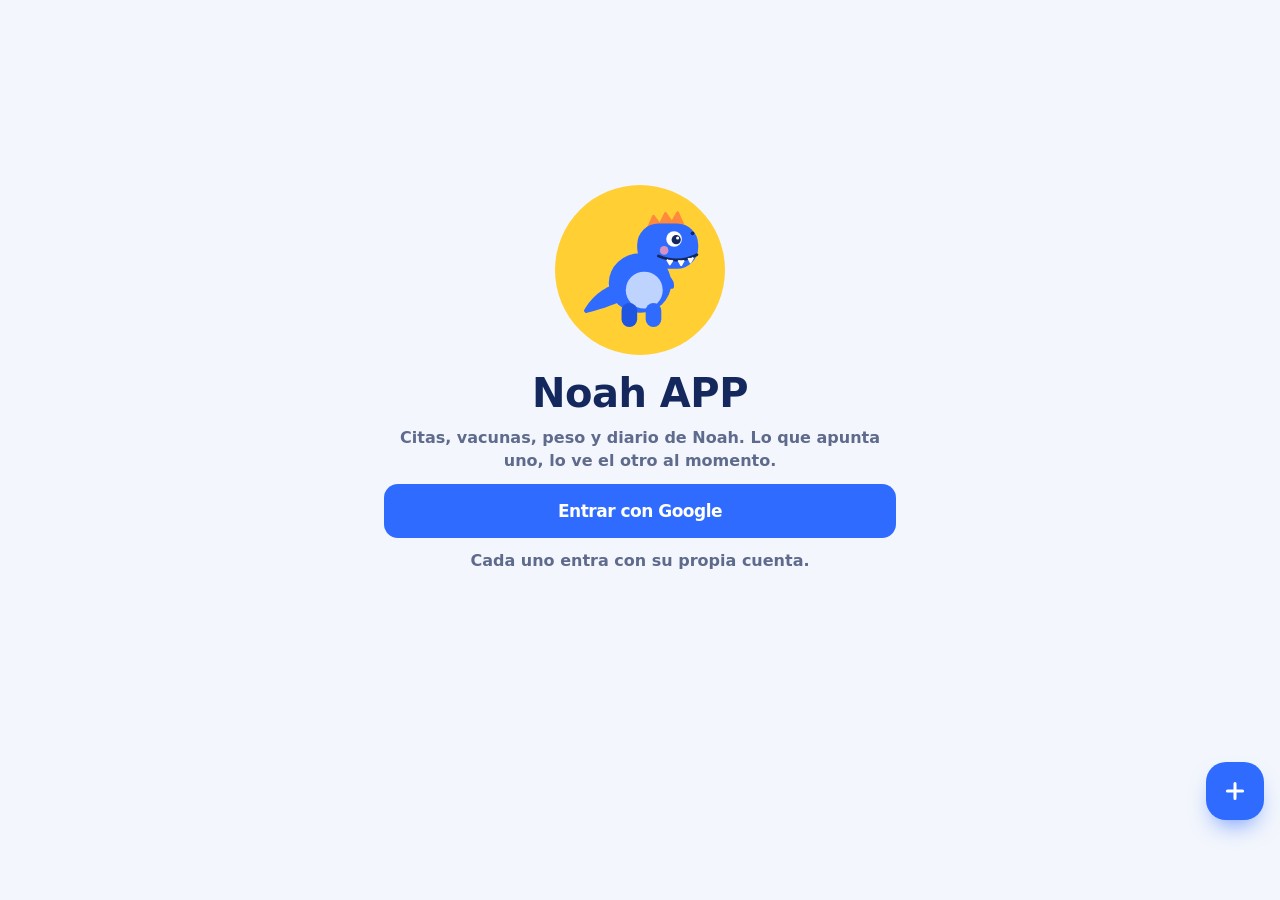
<file: index.html>
<!DOCTYPE html>
<html lang="es">
<head>
<meta charset="utf-8">
<meta name="viewport" content="width=device-width, initial-scale=1, maximum-scale=1, viewport-fit=cover">
<title>Noah APP 🦖</title>
<meta name="robots" content="noindex">
<meta name="theme-color" content="#F1F5FF">
<meta name="apple-mobile-web-app-capable" content="yes">
<meta name="mobile-web-app-capable" content="yes">
<meta name="apple-mobile-web-app-status-bar-style" content="default">
<meta name="apple-mobile-web-app-title" content="Noah APP">
<link rel="manifest" href="manifest.webmanifest">
<link rel="apple-touch-icon" href="icons/apple-touch-icon.png">
<link rel="icon" type="image/png" href="icons/icon-192.png">
<link rel="preconnect" href="https://fonts.googleapis.com">

<link rel="stylesheet" href="src/style.css?v=3">
</head>
<body>
<div class="app" id="app"><div class="loading"><svg width="44" height="44" viewBox="0 0 48 48"><circle cx="24" cy="24" r="20" fill="none" stroke="#DCE7FF" stroke-width="6"/><path d="M24 4a20 20 0 0 1 20 20" fill="none" stroke="#2F6BFF" stroke-width="6" stroke-linecap="round"/></svg>Un momentito…</div></div>
<div id="layer"></div>
<button id="fab" class="fab" data-act="fab" aria-label="Apuntar algo" hidden><svg viewBox="0 0 24 24"><path d="M12 5v14M5 12h14"/></svg></button>
<nav class="nav" id="nav" hidden><div class="in">
  <button data-v="home"><svg viewBox="0 0 24 24"><path d="M4 11.5 12 5l8 6.5V19a1 1 0 0 1-1 1h-4v-5h-6v5H5a1 1 0 0 1-1-1z"/></svg>Inicio</button>
  <button data-v="citas"><svg viewBox="0 0 24 24"><rect x="3.5" y="5" width="17" height="15" rx="3"/><path d="M3.5 10h17M8 3v4M16 3v4"/></svg>Citas</button>
  <button data-v="peso"><svg viewBox="0 0 24 24"><path d="M5 20h14l-1.5-11h-11z"/><circle cx="12" cy="6" r="2.5"/><path d="M12 13v3"/></svg>Peso</button>
  <button data-v="vacunas"><svg viewBox="0 0 24 24"><path d="m14 4 6 6M17 7l-9.5 9.5-3 .5.5-3L14.5 4.5M11 8l2 2M8 11l2 2M4 20l3-3"/></svg>Vacunas</button>
  <button data-v="diario"><svg viewBox="0 0 24 24"><path d="M6 3.5h11a1.5 1.5 0 0 1 1.5 1.5v15H7a2 2 0 0 1-2-2V4.5a1 1 0 0 1 1-1z"/><path d="M9 8h6M9 12h6"/></svg>Diario</button>
</div></nav>
<script src="config.js?v=1"></script>
<script src="src/data.js?v=1"></script>
<script src="src/google.js?v=2"></script>
<script src="src/ui.js?v=3"></script>
<script>
/* Actualizaciones: si llega una versión nueva mientras usas la app, aparece un aviso para recargar */
if('serviceWorker' in navigator&&location.protocol==='https:'){
  var hadSW=!!navigator.serviceWorker.controller;
  navigator.serviceWorker.register('sw.js').then(function(r){ r.update(); document.addEventListener('visibilitychange',function(){ if(!document.hidden) r.update(); }); });
  navigator.serviceWorker.addEventListener('controllerchange',function(){
    if(!hadSW||document.getElementById('upd')) return;
    var b=document.createElement('button'); b.id='upd'; b.className='updbar'; b.textContent='Versión nueva lista · Toca para actualizar';
    b.onclick=function(){ location.reload(); }; document.body.appendChild(b);
  });
}
</script>
</body>
</html>
</file>
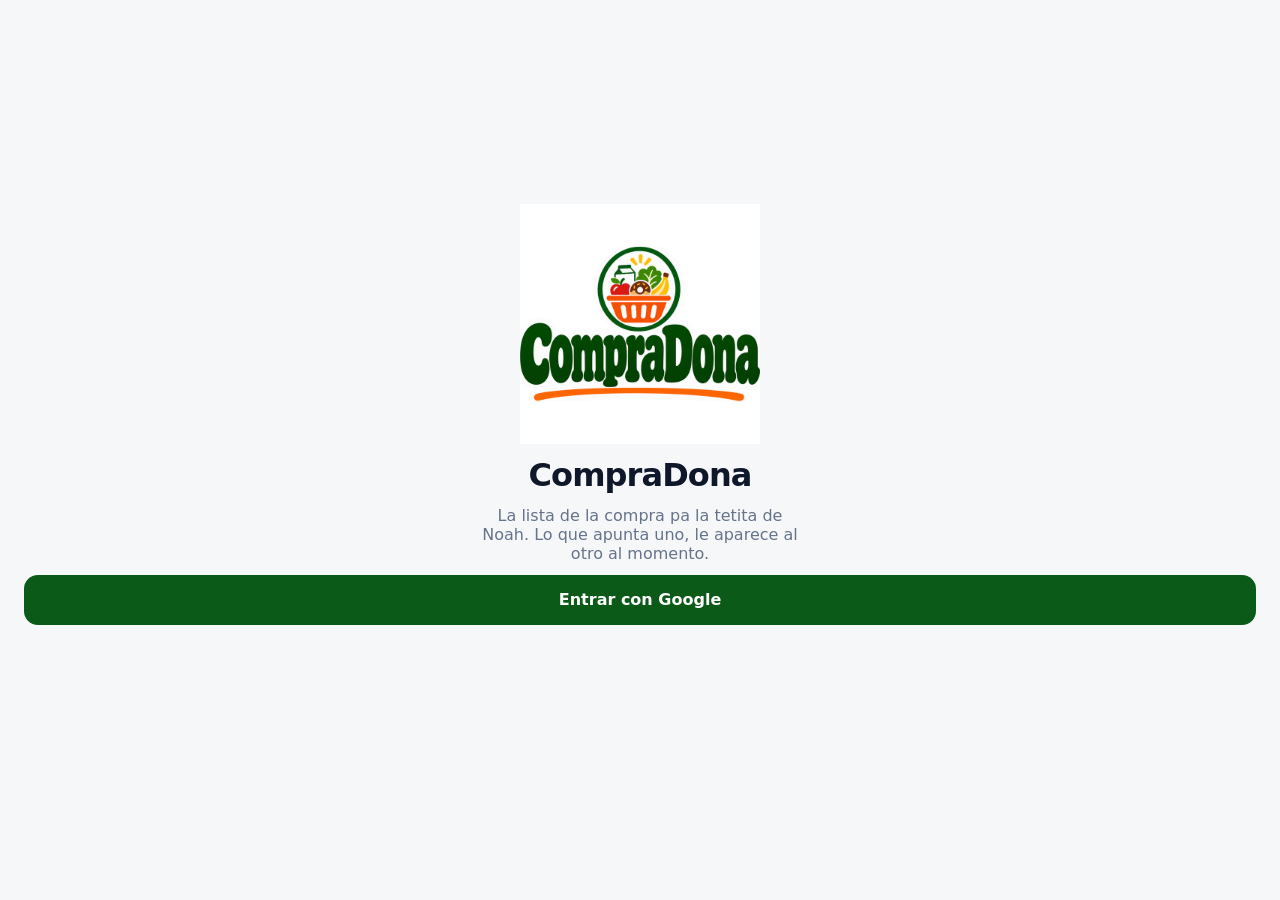
<file: compra/index.html>
<!DOCTYPE html>
<html lang="es">
<head>
<meta charset="utf-8">
<meta name="viewport" content="width=device-width, initial-scale=1, maximum-scale=1, viewport-fit=cover">
<title>CompraDona</title>
<meta name="robots" content="noindex">
<meta name="theme-color" content="#FFFFFF">
<meta name="color-scheme" content="light">
<meta name="apple-mobile-web-app-capable" content="yes">
<meta name="mobile-web-app-capable" content="yes">
<meta name="apple-mobile-web-app-status-bar-style" content="default">
<meta name="apple-mobile-web-app-title" content="CompraDona">
<link rel="manifest" href="manifest.webmanifest">
<link rel="apple-touch-icon" href="icons/apple-touch-icon-3.png">
<link rel="icon" type="image/png" href="icons/icon-192-3.png">

<link rel="stylesheet" href="style.css?v=13">
</head>
<body>
<div id="welcome" class="welcome"><div class="loading">Un momentito…</div></div>
<div id="main" hidden>
  <header class="hdr">
    <img class="brand" src="icons/brand.png" alt="CompraDona">
    <div class="hmeta"><button id="count" class="count" aria-label="Actualizar"></button><small>Pa la tetita de Noah</small></div>
    <span id="sync" class="sync ok"></span>
  </header>
  <div id="favs" class="favs" hidden></div>
  <main id="list" class="list"></main>
  <div class="dock">
    <div id="sugs" class="sugs"></div>
    <div class="dockrow">
    <button id="undo" class="undo off" type="button" aria-label="Deshacer"><svg viewBox="0 0 24 24"><path d="M9 14 4 9l5-5"/><path d="M4 9h10.5a5.5 5.5 0 0 1 0 11H11"/></svg></button>
    <form id="addf" class="addf" autocomplete="off">
      <svg id="guess" class="guess" viewBox="0 0 24 24" aria-hidden="true"><path d="M12 5v14M5 12h14"/></svg>
      <input id="inp" placeholder="Añade… 2 leche, pan" enterkeyhint="done" autocapitalize="sentences">
      <button class="addb" aria-label="Añadir"><svg viewBox="0 0 24 24"><path d="M12 5v14M5 12h14"/></svg></button>
    </form>
    </div>
  </div>
</div>
<div id="layer"></div>
<script src="../config.js?v=1"></script>
<script src="../src/google.js?v=2"></script>
<script src="app.js?v=13"></script>
<script>
if('serviceWorker' in navigator&&location.protocol==='https:'){
  var c0=navigator.serviceWorker.controller, hadSW=!!(c0&&/\/compra\/sw\.js/.test(c0.scriptURL));
  navigator.serviceWorker.register('sw.js').then(function(r){ r.update(); document.addEventListener('visibilitychange',function(){ if(!document.hidden) r.update(); }); });
  navigator.serviceWorker.addEventListener('controllerchange',function(){
    if(!hadSW||document.getElementById('upd')) return;
    var b=document.createElement('button'); b.id='upd'; b.className='updbar'; b.textContent='Versión nueva lista · Toca para actualizar';
    b.onclick=function(){ location.reload(); }; document.body.appendChild(b);
  });
}
</script>
</body>
</html>
</file>
<file: src/style.css>
:root{
  --ink:#14285E; --blue:#2F6BFF; --blue2:#DCE7FF; --sky:#F1F5FF; --sun:#FFCF33; --sun2:#FFF3C4;
  --mut:#5B6A93; --line:#E2E8F6; --ok:#169B66; --bad:#D6455D; --card:#fff;
  --safe-b:env(safe-area-inset-bottom); --safe-t:env(safe-area-inset-top);
  font-family:'Nunito',system-ui,-apple-system,sans-serif; color:var(--ink); -webkit-text-size-adjust:100%;
}
*{box-sizing:border-box;margin:0;padding:0}
html,body{background:var(--sky)}
body{min-height:100vh;font-size:15px;line-height:1.4;-webkit-tap-highlight-color:transparent}
button,input,select,textarea{font:inherit;color:inherit}
button{background:none;border:0;cursor:pointer}
a{color:inherit;text-decoration:none}
h1,h2,h3,.big,.dt b{font-family:'Baloo 2',system-ui,sans-serif;line-height:1.1}
svg{display:block}
.app{max-width:560px;margin:0 auto;padding:calc(var(--safe-t) + 10px) 14px calc(84px + var(--safe-b))}
.loading{min-height:70vh;display:grid;place-items:center;align-content:center;gap:14px;color:var(--mut);font-weight:700}
.loading svg{animation:spin 1s linear infinite}@keyframes spin{to{transform:rotate(360deg)}}

/* portada */
.home{display:grid;gap:10px}
.hero{position:relative;display:flex;align-items:center;gap:12px;background:var(--blue);color:#fff;border-radius:24px;padding:10px 12px 10px 10px;overflow:hidden}
.hd{flex:none;width:68px;height:68px;border-radius:50%;background:var(--sun);display:grid;place-items:center;overflow:hidden}
.hd .dino{width:74px;margin:8px 0 0 4px}
.hn{flex:1;min-width:0}
.hero h1{font-size:32px;font-weight:800;letter-spacing:-.3px}
.hero .hn p{font-size:15.5px;font-weight:700;opacity:.95}
.gear{flex:none;width:40px;height:40px;border-radius:50%;display:grid;place-items:center;background:rgba(255,255,255,.18)}
.gear svg{width:21px;height:21px;fill:none;stroke:#fff;stroke-width:2;stroke-linecap:round}
.nx{padding:12px 12px 12px 12px}
.nxm{display:flex;align-items:center;gap:12px}
.after{display:flex;gap:6px 14px;flex-wrap:wrap;border-top:1px solid var(--line);margin-top:10px;padding-top:8px;font-size:13px;color:var(--mut);font-weight:600}
.after b{color:var(--ink);font-weight:800}
.after .more{margin-left:auto;font-weight:800;color:var(--blue)}
.ib{flex:none;width:44px;height:44px;border-radius:14px;background:var(--blue);display:grid;place-items:center}
.ib svg{width:22px;height:22px;fill:none;stroke:#fff;stroke-width:2.2;stroke-linecap:round}
.tiles{display:grid;grid-template-columns:1fr 1fr;gap:10px}
.tile{background:#fff;border:1px solid var(--line);border-radius:20px;padding:11px 13px;min-height:104px;cursor:pointer;min-width:0}
.tile .lbl{margin-bottom:2px}
.tile .big{font-size:27px}
.tile .big small{font-size:14px;margin-left:3px}
.tile .pc{margin:2px 0 3px}
.one{white-space:nowrap;overflow:hidden;text-overflow:ellipsis}
.quick{display:grid;grid-template-columns:repeat(3,1fr);gap:8px}
.quick button{display:flex;align-items:center;justify-content:center;gap:4px;background:var(--sun);border-radius:14px;min-height:46px;font-weight:800;box-shadow:0 3px 0 #E2AE00}
.quick button:active{transform:translateY(2px);box-shadow:0 1px 0 #E2AE00}
.quick svg{width:18px;height:18px;fill:none;stroke:var(--ink);stroke-width:2.6;stroke-linecap:round}

/* listas compactas */
.list{background:#fff;border:1px solid var(--line);border-radius:20px;overflow:hidden}
.lrow{display:flex;align-items:center;gap:12px;padding:10px 14px;cursor:pointer}
.lrow+.lrow,.vnext+.lrow,.lrow+.vnext{border-top:1px solid var(--line)}
.lrow.past{opacity:.7}
.lm{flex:1;min-width:0}
.lm p{white-space:nowrap;overflow:hidden;text-overflow:ellipsis}
.lm .lbl{margin-bottom:0}
.lrow .dt,.nx .dt{width:46px;height:50px;border-radius:12px}
.lrow .dt b,.nx .dt b{font-size:22px}
.lrow.past .dt{background:var(--blue2)}
.wd{flex:none;width:64px;display:grid}
.wd b{font-size:14px;font-weight:800}
.wd span{font-size:11.5px;color:var(--mut);font-weight:700;white-space:nowrap;overflow:hidden;text-overflow:ellipsis}
.kg{font-family:'Baloo 2',system-ui,sans-serif;font-size:22px;font-weight:800;line-height:1.1}
.kg small{font-size:13px;color:var(--mut);font-family:Nunito,system-ui,sans-serif}
.vd{flex:none;width:26px;height:26px;border-radius:50%;border:3px solid var(--line);display:grid;place-items:center;background:#fff}
.vd svg{width:14px;height:14px;fill:none;stroke:#fff;stroke-width:3.2;stroke-linecap:round;stroke-linejoin:round}
.vd.done{background:var(--ok);border-color:var(--ok)}
.vd.next{background:var(--sun);border-color:var(--ink)}
.vnext{background:#FFF8DB;padding:12px 14px;cursor:pointer;border-left:5px solid var(--sun)}
.vh{display:flex;align-items:center;gap:10px}
.vh .strong{font-family:'Baloo 2',system-ui,sans-serif;font-size:19px}
.vnext>.mut{margin:2px 0 0 36px}
.vnext .citav,.vnext .chips{margin-left:36px}
.st.ok{color:var(--ok)}
.pcbig{font-family:'Baloo 2',system-ui,sans-serif;font-size:30px;font-weight:800;color:var(--blue);margin-bottom:4px}
.sheetf>p{margin-bottom:10px}

/* cabecera de sección */
.top{display:flex;align-items:center;justify-content:space-between;gap:10px;margin:4px 2px 10px}
.top h1{font-size:30px;font-weight:800}
.top p{color:var(--mut);font-size:14px;font-weight:600}
.add{width:44px;height:44px;border-radius:16px;background:var(--sun);display:grid;place-items:center;flex:none;box-shadow:0 3px 0 #E2AE00}
.add svg{width:22px;height:22px;stroke:var(--ink);stroke-width:2.6;stroke-linecap:round;fill:none}
.add:active{transform:translateY(2px);box-shadow:0 1px 0 #E2AE00}

/* tarjetas */
.stack{display:grid;gap:10px}
.card{background:var(--card);border-radius:20px;padding:14px 16px;border:1px solid var(--line)}
.card[data-act]{cursor:pointer}
.card.hi{background:var(--sun2);border-color:#F5DE8A}
.card.past{opacity:.75}
.card h3{font-size:19px;margin-bottom:4px}
.lbl{font-size:12.5px;font-weight:800;color:var(--mut);margin-bottom:6px;display:flex;gap:6px;align-items:center;flex-wrap:wrap}
.strong{font-weight:800}
.mut{color:var(--mut)} .sm{font-size:13px}
.pad{padding:6px 4px}
.note{margin-top:6px;background:var(--sky);border-radius:10px;padding:6px 10px;font-size:13.5px;white-space:pre-wrap}
.txt{white-space:pre-wrap}
.big{font-size:36px;font-weight:800;display:flex;align-items:baseline;gap:4px}
.big small{font-size:16px;font-weight:700;color:var(--mut)}
.big.sm{font-size:26px}
.pc{display:inline-flex;align-items:center;gap:5px;font-family:Nunito,system-ui,sans-serif;font-size:12.5px;font-weight:800;background:var(--blue2);color:var(--blue);border-radius:99px;padding:3px 4px 3px 9px}
.pc i{font-style:normal;width:17px;height:17px;border-radius:50%;background:var(--blue);color:#fff;display:grid;place-items:center;font-size:11px}
.tag{display:inline-block;background:var(--sun2);color:var(--ink);font-size:12.5px;font-weight:800;border-radius:99px;padding:3px 10px}
.tag.sm{font-size:11px;padding:1px 8px;vertical-align:middle;background:#DDF5EA;color:var(--ok)}
.by{margin-left:auto;background:var(--sky);border-radius:99px;padding:1px 8px;font-weight:700}
.row2{display:flex;gap:8px;margin-top:12px;flex-wrap:wrap}
.btn{display:inline-flex;align-items:center;justify-content:center;gap:6px;background:var(--blue);color:#fff;font-weight:800;border-radius:14px;padding:12px 18px;min-height:46px}
.btn svg{width:18px;height:18px;fill:none;stroke:currentColor;stroke-width:2.2;stroke-linecap:round;stroke-linejoin:round}
.btn.sm{padding:8px 12px;min-height:38px;font-size:14px;border-radius:12px}
.btn.ghost{background:var(--blue2);color:var(--blue)}
.btn.danger{color:var(--bad);background:#FCE6EA}
.btn.big{width:100%;font-size:17px;min-height:54px}
.btn:active{filter:brightness(.94)}
.btn:disabled{opacity:.6}
.link{color:var(--blue);font-weight:800;padding:8px 4px;text-align:left}
.empty{text-align:center;padding:26px 16px;background:#fff;border:2px dashed var(--line);border-radius:20px}
.empty p{color:var(--mut);margin-bottom:12px;font-weight:600}
.foot{color:var(--mut);font-size:12.5px;padding:4px 6px 0}
:focus-visible{outline:3px solid var(--sun);outline-offset:2px}

/* segmentos */
.seg{display:flex;background:#fff;border:1px solid var(--line);border-radius:14px;padding:4px;margin:0 0 10px;gap:2px;overflow-x:auto}
.seg button{flex:1;padding:8px 8px;border-radius:10px;font-weight:800;font-size:14px;color:var(--mut);white-space:nowrap}
.seg button.on{background:var(--ink);color:#fff}

/* citas */
.cita{display:flex;gap:12px;align-items:flex-start}
.dt{flex:none;width:54px;height:58px;border-radius:14px;background:var(--sun);display:grid;place-items:center;align-content:center;box-shadow:inset 0 -4px 0 rgba(0,0,0,.07)}
.dt b{font-size:26px;line-height:1}
.dt span{font-size:12px;font-weight:800;text-transform:lowercase}
.past .dt{background:var(--blue2)}

/* peso */
.chart{padding:8px 6px 8px;margin-bottom:10px}
.wchart{width:100%;height:auto}
.wchart .gl{stroke:#EEF2FA;stroke-width:1}
.wchart .ax{font-size:9.5px;fill:var(--mut);font-family:Nunito,system-ui,sans-serif;font-weight:700}
.wchart .pl{font-size:8.5px;fill:#8A98C0;font-family:Nunito,system-ui,sans-serif;font-weight:800}
.wchart .b1{fill:#E9F0FF}
.wchart .b2{fill:#D6E3FF}
.wchart .p50{fill:none;stroke:#9DB7FF;stroke-width:1.5;stroke-dasharray:4 3}
.wchart .sl{fill:none;stroke-width:2.2;stroke-linejoin:round}
.wchart .sl.c{stroke:var(--blue)} .wchart .sl.f{stroke:#E8A800}
.wchart .dot{stroke:#fff;stroke-width:2}
.wchart .dot.c{fill:var(--blue)} .wchart .dot.f{fill:var(--sun);stroke:var(--ink);stroke-width:1.5}
.wchart .now{stroke:var(--ink);stroke-width:1;stroke-dasharray:2 3;opacity:.4}
.legend button{font-size:12px;font-weight:700;color:var(--blue)}
.legend button b{display:inline-grid;place-items:center;width:15px;height:15px;border-radius:50%;background:var(--blue);color:#fff;font-size:10px;margin-left:2px}
.legend{display:flex;align-items:center;gap:14px;justify-content:center;font-size:12px;font-weight:700;color:var(--mut);margin-top:4px}
.legend i{display:inline-block;width:10px;height:10px;border-radius:50%;margin-right:5px;vertical-align:-1px}
.legend .lf{background:var(--sun);border:1.5px solid var(--ink)} .legend .lc{background:var(--blue)} .legend .lb{background:#D6E3FF;border-radius:3px}
.wrow{display:flex;align-items:center;gap:10px}
.wl{flex:1;min-width:0}
.wl .lbl{margin-bottom:0}
.gain{flex:none;text-align:right;font-weight:800;font-size:15px;display:grid}
.gain small{font-size:11.5px;color:var(--mut);font-weight:700}
.gain.up{color:var(--ok)} .gain.dn{color:var(--bad)}

/* vacunas */
.chips{display:flex;flex-wrap:wrap;gap:5px;margin-top:8px}
.vc{font-size:12.5px;font-weight:800;background:var(--blue2);color:var(--ink);border-radius:8px;padding:3px 8px}
.vc.rec{background:#fff;border:1.5px dashed #A9BEEB}
.vc i{font-style:normal;font-weight:700;font-size:10.5px;color:var(--mut);margin-left:4px}
.vc.got{background:#DDF5EA;color:var(--ok)}
.tl{list-style:none;display:grid;gap:0;position:relative}
.tl li{display:flex;gap:12px;position:relative;cursor:pointer;padding-bottom:10px}
.tl li::before{content:'';position:absolute;left:13px;top:28px;bottom:0;width:3px;background:var(--line);border-radius:2px}
.tl li:last-child::before{display:none}
.tdot{flex:none;width:29px;height:29px;border-radius:50%;background:#fff;border:3px solid var(--line);display:grid;place-items:center;margin-top:12px;z-index:1}
.tdot svg{width:16px;height:16px;fill:none;stroke:#fff;stroke-width:3;stroke-linecap:round;stroke-linejoin:round}
.tl .done .tdot{background:var(--ok);border-color:var(--ok)}
.tl .next .tdot{background:var(--sun);border-color:var(--ink)}
.tbody{flex:1;background:#fff;border:1px solid var(--line);border-radius:18px;padding:12px 14px;min-width:0}
.tl .next .tbody{border:2px solid var(--ink);box-shadow:0 4px 0 var(--sun)}
.tl .later .tbody{background:rgba(255,255,255,.6)}
.trow{display:flex;justify-content:space-between;align-items:baseline;gap:8px}
.trow .strong{font-family:'Baloo 2',system-ui,sans-serif;font-size:19px}
.st{font-size:12.5px;font-weight:800;color:var(--mut);text-align:right}
.done .st{color:var(--ok)}
.citav{display:flex;gap:6px;align-items:center;font-weight:800;font-size:13px;color:var(--blue);margin-top:4px}
.citav svg{width:15px;height:15px;fill:none;stroke:currentColor;stroke-width:2.2;stroke-linecap:round}
.vx{display:flex;gap:10px;align-items:center;padding:4px 0;cursor:pointer}
.ok{flex:none;width:26px;height:26px;border-radius:50%;background:var(--ok);display:grid;place-items:center}
.ok svg{width:15px;height:15px;fill:none;stroke:#fff;stroke-width:3;stroke-linecap:round}
.vlist{list-style:none;display:grid;gap:6px;margin:12px 0}
.vlist b{display:inline-block;min-width:66px}

/* diario */
.dr.t-tratamiento{border-left:5px solid var(--blue)}
.dr.t-pendiente{border-left:5px solid var(--sun)}
.todo{display:flex;gap:10px;align-items:flex-start}
.cb{flex:none;width:28px;height:28px;border-radius:9px;border:2.5px solid var(--ink);display:grid;place-items:center}
.cb svg{width:16px;height:16px;fill:none;stroke:transparent;stroke-width:3;stroke-linecap:round}
.cb.on{background:var(--ok);border-color:var(--ok)} .cb.on svg{stroke:#fff}
.struck{text-decoration:line-through;color:var(--mut)}

/* hojas y formularios */
#layer .scrim{position:fixed;inset:0;background:rgba(20,40,94,.4);z-index:40;opacity:0;transition:opacity .2s}
#layer .sheet{position:fixed;left:0;right:0;bottom:0;max-width:560px;margin:0 auto;background:#fff;border-radius:26px 26px 0 0;z-index:41;max-height:92vh;overflow:auto;padding:20px 18px calc(18px + var(--safe-b));transform:translateY(100%);transition:transform .25s cubic-bezier(.2,.8,.2,1)}
#layer.open .scrim{opacity:1} #layer.open .sheet{transform:none}
@media (prefers-reduced-motion:reduce){#layer .sheet,#layer .scrim{transition:none}}
.x{position:absolute;right:12px;top:10px;width:36px;height:36px;border-radius:50%;background:var(--sky);font-size:24px;line-height:1;color:var(--mut)}
.sheetf h2{font-size:26px;font-weight:800;margin:0 40px 10px 0}
.f{display:grid;gap:4px;margin-bottom:10px;min-width:0}
.f>span{font-size:13px;font-weight:800;color:var(--mut)}
.f input,.f select,.f textarea,.inl input,.sheetf>textarea{width:100%;border:2px solid var(--line);border-radius:12px;padding:10px 12px;background:#fff;font-size:16px;min-height:46px;-webkit-appearance:none;appearance:none}
.f select{background:#fff url("data:image/svg+xml,%3Csvg xmlns='http://www.w3.org/2000/svg' width='12' height='8'%3E%3Cpath d='M1 1l5 5 5-5' stroke='%235B6A93' stroke-width='2' fill='none'/%3E%3C/svg%3E") no-repeat right 12px center;padding-right:32px}
.f input:focus,.f select:focus,.f textarea:focus,.inl input:focus,.sheetf>textarea:focus{border-color:var(--blue);outline:none}
.f input[type=date],.f input[type=time]{min-width:0;display:block}
.two{display:grid;grid-template-columns:1fr 1fr;gap:8px}
.three{display:grid;grid-template-columns:1fr 1fr 1fr;gap:8px}
.checks{display:grid;gap:6px}
.ck{display:flex;gap:8px;align-items:center;font-size:14px;padding:6px 8px;border:1.5px solid var(--line);border-radius:10px}
.ck input{width:20px;height:20px;accent-color:var(--ok);flex:none}
.ck b{min-width:60px}.ck i{color:var(--mut);font-size:12px}
.actions{display:flex;gap:8px;margin-top:6px}
.actions .btn{flex:1}
.actions.col{flex-direction:column}
.meta{font-size:12.5px;color:var(--mut);margin:2px 0 8px}
.box{background:var(--sky);border-radius:16px;padding:12px;margin:12px 0}
.box h3{font-size:18px}
.inl{display:flex;gap:6px;margin:8px 0 6px}
.inl input{flex:1}
.ver{text-align:center;color:var(--mut);font-size:12.5px;margin-top:14px;font-weight:700}

/* bienvenida */
.welcome{min-height:82vh;display:grid;align-content:center;gap:12px;text-align:center;padding:0 10px}
.welcome .dino{width:170px;margin:0 auto 4px;background:var(--sun);border-radius:50%;padding:10px 14px 18px}
.welcome h1{font-size:40px;font-weight:800}
.welcome p{font-size:16px;color:var(--mut);font-weight:600}

/* barra inferior */
.nav{position:fixed;left:0;right:0;bottom:0;z-index:20;background:rgba(255,255,255,.96);backdrop-filter:blur(10px);-webkit-backdrop-filter:blur(10px);border-top:1px solid var(--line);padding-bottom:var(--safe-b)}
.nav .in{max-width:560px;margin:0 auto;display:grid;grid-template-columns:repeat(5,1fr)}
.nav button{display:grid;justify-items:center;gap:2px;padding:8px 0 6px;font-size:11px;font-weight:800;color:var(--mut)}
.nav svg{width:42px;height:28px;padding:3px 10px;border-radius:99px;fill:none;stroke:currentColor;stroke-width:2;stroke-linecap:round;stroke-linejoin:round}
.nav button.on{color:var(--ink)}
.nav button.on svg{background:var(--sun)}

.sync{display:block;width:100%;background:var(--sun2);border:1px solid #F5DE8A;border-radius:12px;padding:8px;font-weight:800;font-size:13px;margin-bottom:10px}
.toast{position:fixed;left:50%;bottom:calc(88px + var(--safe-b));transform:translateX(-50%);background:var(--ink);color:#fff;font-weight:700;padding:10px 16px;border-radius:14px;z-index:60;max-width:90vw;text-align:center;transition:opacity .3s}
.toast.out{opacity:0}
.updbar{position:fixed;left:12px;right:12px;top:calc(var(--safe-t) + 8px);z-index:70;background:var(--sun);color:var(--ink);font-weight:800;padding:12px;border-radius:14px;box-shadow:0 4px 0 #E2AE00}
.sync[hidden]{display:none}
/* cómo va */
.stat{border-width:2px;margin-bottom:10px}
.stat.s-ok{border-color:#9FE0C2;background:linear-gradient(#F0FBF5,#fff 60%)}
.stat.s-watch,.stat.s-info{border-color:#F5D27A;background:linear-gradient(#FFF8E1,#fff 60%)}
.sth{display:flex;gap:12px;align-items:center}
.sth h3{font-size:21px;margin:0}
.sth .lbl{margin:0}
.sti{flex:none;width:38px;height:38px;border-radius:50%;display:grid;place-items:center;background:var(--ok);color:#fff;font-size:20px}
.s-watch .sti,.s-info .sti{background:#E8A800}
.sti svg{width:20px;height:20px;fill:none;stroke:#fff;stroke-width:3;stroke-linecap:round;stroke-linejoin:round}
.mini{display:grid;grid-template-columns:repeat(3,1fr);gap:6px;margin:12px 0 8px}
.mini div{background:#fff;border:1px solid var(--line);border-radius:12px;padding:7px 8px;display:grid}
.mini b{font-family:'Baloo 2',system-ui,sans-serif;font-size:21px;line-height:1.1}
.mini span{font-size:11.5px;color:var(--mut);font-weight:700}
.why{list-style:none;display:grid;gap:5px;margin:4px 0 8px;font-size:14px}
.why li{position:relative;padding-left:14px}
.why li::before{content:'';position:absolute;left:2px;top:8px;width:5px;height:5px;border-radius:50%;background:var(--blue)}
.proj{background:var(--sun2);border-radius:12px;padding:8px 10px;font-size:14px;margin-bottom:8px}
.stat .link{padding:0;font-size:13px}
.wchart .proj{fill:none;stroke:#E8A800;stroke-width:1.6;stroke-dasharray:3 4;opacity:.8}
.wchart .lab{fill:var(--ink)} .wchart .labt{fill:#fff;font-size:10px;font-weight:800;font-family:Nunito,system-ui,sans-serif}
.legend .lp{border-radius:0;height:0;border-top:2px dashed #E8A800;width:14px;vertical-align:3px}
.stl{font-weight:800;margin-top:2px}.stl.s-ok{color:var(--ok)}.stl.s-watch,.stl.s-info{color:#B07D00}
.hero .hn .hi{font-size:13px;font-weight:700;opacity:.85;margin-bottom:-2px}
/* que un texto largo nunca ensanche la pantalla */
.home,.stack{grid-template-columns:minmax(0,1fr)}
.tiles{grid-template-columns:repeat(2,minmax(0,1fr))}
.card,.tile,.list,.lrow{min-width:0}
html,body{overflow-x:hidden}

/* ===== 2.0 · acabado fino: tipografía del iPhone, foto de Noah, bloque «Lo próximo», botón + ===== */
:root{font-family:-apple-system,BlinkMacSystemFont,'SF Pro Text',Inter,system-ui,sans-serif;--sky:#F3F6FC;--line:#E4E9F3;--mut:#5E6B8C;--ink:#14285E}
body{-webkit-font-smoothing:antialiased}
h1,h2,h3,.big,.dt b,.kg,.trow .strong,.vh .strong,.pcbig,.mini b,.count b{font-family:-apple-system,BlinkMacSystemFont,'SF Pro Display',Inter,system-ui,sans-serif!important;letter-spacing:-.5px}
.card,.tile,.list,.tbody{border:1px solid var(--line);box-shadow:0 1px 2px rgba(20,40,94,.04),0 6px 18px -14px rgba(20,40,94,.25)}
.top h1{font-size:30px;font-weight:800}
.app{padding-bottom:calc(100px + var(--safe-b))}

.hero2{position:relative;height:230px;border-radius:26px;overflow:hidden;background:linear-gradient(135deg,#2F6BFF,#1E4FD8) center/cover no-repeat;background-position:center 35%;color:#fff;box-shadow:0 14px 30px -18px rgba(20,40,94,.7)}
.hero2.has::after{content:'';position:absolute;inset:0;background:linear-gradient(180deg,rgba(10,20,50,0) 35%,rgba(10,20,50,.72) 100%)}
.hcap{position:absolute;left:18px;right:18px;bottom:16px;z-index:1}
.hcap .hi{font-size:13px;font-weight:600;opacity:.9}
.hcap h1{font-size:38px;font-weight:800;line-height:1.02;letter-spacing:-1.2px}
.hcap .age{font-size:16px;font-weight:600;opacity:.95;margin-top:2px}
.hero2 .gear{position:absolute;right:12px;top:12px;z-index:2;background:rgba(255,255,255,.22);-webkit-backdrop-filter:blur(8px);backdrop-filter:blur(8px)}
.hph{position:absolute;right:14px;top:48px;display:grid;justify-items:center;gap:6px;z-index:1}
.hph .dino{width:96px;height:96px;background:var(--sun);border-radius:50%;padding:6px 8px 12px}
.addph{background:#fff;color:var(--ink);font-weight:700;font-size:12.5px;padding:6px 10px;border-radius:99px}

.nextc{background:#fff;border:1px solid var(--line);border-radius:22px;padding:14px;box-shadow:0 1px 2px rgba(20,40,94,.04),0 6px 18px -14px rgba(20,40,94,.25);cursor:pointer}
.nxh{display:flex;align-items:center;justify-content:space-between;margin-bottom:10px}
.nxh .lbl{margin:0}
.cd{font-size:12.5px;font-weight:800;padding:4px 10px;border-radius:99px;background:var(--blue2);color:var(--blue)}
.cd.hot{background:var(--sun);color:var(--ink)}
.nextc .dt{width:56px;height:60px;border-radius:16px}
.nextc .dt b{font-size:26px}
.ttl{font-size:19px;font-weight:800;letter-spacing:-.4px;white-space:nowrap;overflow:hidden;text-overflow:ellipsis}

.tile .big{font-size:30px;font-weight:800}
.tile .big small{font-size:14px;font-weight:600;color:var(--mut);margin-left:3px}
.spark{display:block;width:100%;height:30px;margin:2px 0 6px}
.spark .sl{fill:none;stroke:var(--blue);stroke-width:2.2;stroke-linejoin:round;stroke-linecap:round}
.spark .sa{fill:var(--blue2);opacity:.7}
.spark .sd{fill:#fff;stroke:var(--blue);stroke-width:2}
.trow2{display:flex;flex-wrap:wrap;align-items:center;gap:6px}
.trow2 .stl{margin:0;font-size:12.5px}

.fab{position:fixed;right:16px;bottom:calc(80px + var(--safe-b));z-index:21;width:58px;height:58px;border-radius:20px;background:var(--blue);display:grid;place-items:center;box-shadow:0 12px 24px -10px rgba(47,107,255,.8)}
.fab svg{width:26px;height:26px;stroke:#fff;stroke-width:2.8;stroke-linecap:round;fill:none}
.fab:active{transform:scale(.94)}
.fabg{display:grid;grid-template-columns:1fr 1fr;gap:8px;margin-top:6px}
.fabg button{display:flex;align-items:center;gap:10px;padding:14px 12px;border-radius:16px;background:var(--sky);font-weight:700;font-size:15px;text-align:left}
.fabg i{font-style:normal;font-size:22px}
.nav{border-top:1px solid var(--line)}
/* 2.1 · Inicio compacto: todo cabe sin scroll */
.home{gap:8px}
.hero2{height:150px;border-radius:22px}
.hcap{left:16px;bottom:12px}
.hcap .hi{font-size:12px}
.hcap h1{font-size:30px}
.hcap .age{font-size:14px;margin-top:0}
.hph{top:14px;right:62px;flex-direction:row}
.hph .dino{width:64px;height:64px}
.nextc{padding:10px 12px;border-radius:20px}
.nxh{margin-bottom:6px}
.nextc .dt{width:46px;height:50px;border-radius:13px}
.nextc .dt b{font-size:22px}
.ttl{font-size:17px}
.nextc .ib{width:42px;height:42px;border-radius:13px}
.after{flex-wrap:nowrap;overflow:hidden;margin-top:8px;padding-top:6px;font-size:12.5px}
.after span{white-space:nowrap;overflow:hidden;text-overflow:ellipsis;min-width:0}
.after .more{flex:none}
.tiles{gap:8px}
.tile{min-height:0;padding:9px 12px;border-radius:18px}
.tile .lbl{font-size:12px;margin-bottom:0}
.tile .big{font-size:24px}
.tile .big small{font-size:12.5px}
.tile p.sm{font-size:12.5px;line-height:1.3}
.spark{height:20px;margin:2px 0 4px}
.trow2{gap:4px 6px}
.tile .pc{font-size:11.5px;padding:2px 3px 2px 7px}
.tile .pc i{width:15px;height:15px;font-size:10px}
.trow2 .stl{font-size:12px}
.tile .strong{font-size:14.5px}
</file>
<file: compra/style.css>
/* CompraDona 3.1 · neutro profesional + un acento; el color solo identifica categorías */
:root{
  --accent:#0B5A17; --accent2:#063D0F; --accent-soft:#E2F0E3; --brandor:#F2620A;
  --bg:#F6F7F9; --card:#FFFFFF; --ink:#0F172A; --ink2:#334155; --mut:#64748B; --line:#E5E7EB;
  --safe-t:env(safe-area-inset-top); --safe-b:env(safe-area-inset-bottom);
  color-scheme:light;
}
*{box-sizing:border-box;margin:0;padding:0}
html,body{background:var(--bg);color:var(--ink);font-family:-apple-system,BlinkMacSystemFont,'SF Pro Text',Inter,system-ui,sans-serif;-webkit-text-size-adjust:100%;-webkit-font-smoothing:antialiased}
body{min-height:100vh;-webkit-tap-highlight-color:transparent}
button,input{font:inherit;color:inherit;border:0;background:none}
button{cursor:pointer}
[hidden]{display:none!important}
h1,h2,h3{font-family:-apple-system,BlinkMacSystemFont,'SF Pro Display',Inter,system-ui,sans-serif}

/* cabecera: título grande estilo iOS */
.hdr{position:-webkit-sticky;position:sticky;top:0;z-index:10;display:flex;align-items:flex-end;gap:12px;padding:calc(var(--safe-t) + 14px) 18px 12px;background:rgba(246,247,249,.86);-webkit-backdrop-filter:saturate(180%) blur(18px);backdrop-filter:saturate(180%) blur(18px);border-bottom:1px solid rgba(15,23,42,.06)}
.tt{flex:1;min-width:0}
.tt h1{font-size:31px;font-weight:800;letter-spacing:-.9px;line-height:1.05;color:var(--ink)}
.tt h1 span{color:var(--accent)}
.tt small{display:block;margin-top:3px;font-size:13.5px;font-weight:500;color:var(--mut)}
.count{flex:none;display:flex;align-items:baseline;gap:5px;padding:8px 13px;border-radius:99px;background:var(--ink);color:#fff;line-height:1}
.count b{font-size:17px;font-weight:700;font-variant-numeric:tabular-nums}
.count span{font-size:12.5px;font-weight:500;opacity:.75}
.sync{display:none;position:absolute;right:12px;top:calc(var(--safe-t) + 8px);width:8px;height:8px;border-radius:50%;background:#F59E0B}
.sync.warn,.sync.busy{display:block}
.sync.busy{animation:pulse 1s infinite}
@keyframes pulse{50%{opacity:.25}}

/* sugerencias */
.favs{display:flex;gap:6px;overflow-x:auto;padding:12px 16px 2px;scrollbar-width:none;align-items:center}
.favs::-webkit-scrollbar{display:none}
.fl{flex:none;font-size:13px;font-weight:600;color:var(--mut);margin-right:2px}
.favs button,.sugs button{flex:none;display:flex;align-items:center;gap:5px;padding:7px 13px 7px 10px;border-radius:99px;background:var(--card);border:1px solid var(--line);font-weight:600;font-size:14px;white-space:nowrap;color:var(--ink);box-shadow:0 1px 2px rgba(15,23,42,.04)}
.favs button i,.sugs button i{font-style:normal;color:var(--accent);font-weight:700;font-size:17px;line-height:1}
.sugs button{border-color:#C7CBFB}
.favs button:active,.sugs button:active{transform:scale(.97)}

/* lista */
.list{padding:2px 14px calc(112px + var(--safe-b))}
.sec{margin-top:18px}
.sec h2{display:flex;align-items:center;gap:10px;font-size:18px;font-weight:800;letter-spacing:-.45px;margin:0 2px 10px;color:var(--ink)}
.sec h2 i{font-style:normal;flex:none;width:32px;height:32px;border-radius:10px;display:grid;place-items:center;font-size:17px}
.sec h2 b{margin-left:auto;font-size:13px;font-weight:600;color:var(--mut);font-variant-numeric:tabular-nums}
.pills{display:flex;flex-wrap:wrap;gap:7px}
.it{display:inline-flex;align-items:center;gap:8px;min-height:42px;padding:6px 12px 6px 8px;border-radius:12px;background:var(--t);border:1px solid var(--t2);font-weight:500;font-size:15.5px;letter-spacing:-.15px;color:var(--ink2);text-align:left;max-width:100%;user-select:none;-webkit-user-select:none;-webkit-touch-callout:none;transition:transform .22s cubic-bezier(.3,1.4,.5,1),opacity .22s}
.it:active{transform:scale(.96)}
.ck{flex:none;width:22px;height:22px;border-radius:50%;border:2px solid var(--t3);background:#fff;display:grid;place-items:center;opacity:.55;transition:background .15s,opacity .15s}
.ck svg{width:13px;height:13px;fill:none;stroke:#fff;stroke-width:3.6;stroke-linecap:round;stroke-linejoin:round;opacity:0}
.it.gone{transform:scale(.7);opacity:0}
.it.gone .ck{background:var(--t3);opacity:1} .it.gone .ck svg{opacity:1}
@media (prefers-reduced-motion:reduce){.it,.it.gone{transition:none}}
.it em{font-style:normal;font-weight:700;font-size:12.5px;color:var(--ink2);background:#fff;padding:1px 7px;border-radius:6px;border:1px solid var(--t2)}
.nt{font-size:12.5px;font-weight:500;color:var(--mut);max-width:150px;overflow:hidden;text-overflow:ellipsis;white-space:nowrap}
.who{flex:none;width:18px;height:18px;border-radius:50%;font-size:10px;font-weight:700;display:grid;place-items:center;background:#fff;color:var(--mut);border:1px solid var(--t2)}
.hint{text-align:center;color:var(--mut);font-size:12.5px;font-weight:500;margin-top:22px}
.link{color:var(--accent);font-weight:600;font-size:13.5px;padding:6px}
.ver{text-align:center;color:#A0AEC0;font-size:11px;margin-top:2px}
.empty{text-align:center;padding:48px 20px;display:grid;justify-items:center;gap:6px;color:var(--mut);font-weight:500}
.bigic{font-size:56px;margin-bottom:4px}
.empty b{font-size:24px;font-weight:800;letter-spacing:-.6px;color:var(--ink)}

/* barra de abajo */
.dock{position:fixed;left:0;right:0;bottom:0;z-index:20;padding:10px 12px calc(10px + var(--safe-b));background:linear-gradient(rgba(246,247,249,0),var(--bg) 40%)}
.sugs{display:flex;gap:6px;overflow-x:auto;scrollbar-width:none;margin-bottom:8px}
.sugs:empty{display:none}
.dockrow{display:flex;gap:8px;align-items:center}
.addf{flex:1;min-width:0;display:flex;align-items:center;gap:8px;background:var(--card);border:1px solid var(--line);border-radius:18px;padding:5px 5px 5px 14px;box-shadow:0 8px 28px -12px rgba(15,23,42,.28),0 1px 2px rgba(15,23,42,.05)}
.addf:focus-within{border-color:var(--accent);box-shadow:0 0 0 4px var(--accent-soft),0 8px 28px -12px rgba(15,23,42,.28)}
.guess{width:18px;height:18px;fill:none;stroke:var(--mut);stroke-width:2.4;stroke-linecap:round;flex:none}
.addf input{flex:1;min-width:0;font-size:16px;font-weight:500;padding:9px 0;outline:none}
.addf input::placeholder{color:#94A3B8}
.addb{flex:none;width:42px;height:42px;border-radius:13px;background:var(--accent);display:grid;place-items:center}
.addb:active{background:var(--accent2)}
.addb svg{width:20px;height:20px;stroke:#fff;stroke-width:2.8;stroke-linecap:round;fill:none}
.undo{flex:none;width:52px;height:52px;border-radius:18px;background:var(--card);border:1px solid var(--line);display:grid;place-items:center;box-shadow:0 8px 28px -12px rgba(15,23,42,.28),0 1px 2px rgba(15,23,42,.05)}
.undo svg{width:21px;height:21px;fill:none;stroke:var(--ink);stroke-width:2.2;stroke-linecap:round;stroke-linejoin:round}
.undo.off svg{stroke:#CBD5E1}
.undo:active{transform:scale(.94)}

/* hojas */
#layer .scrim{position:fixed;inset:0;background:rgba(15,23,42,.38);z-index:40}
#layer .sheet{position:fixed;left:0;right:0;bottom:0;z-index:41;max-width:560px;margin:0 auto;background:var(--card);border-radius:24px 24px 0 0;padding:20px 16px calc(16px + var(--safe-b));animation:up .26s cubic-bezier(.2,.8,.2,1)}
@keyframes up{from{transform:translateY(100%)}}
@media (prefers-reduced-motion:reduce){#layer .sheet{animation:none}}
.sheet h3{font-size:22px;font-weight:800;letter-spacing:-.5px;margin:0 40px 8px 0}
.x{position:absolute;right:12px;top:12px;width:34px;height:34px;border-radius:50%;background:var(--bg);font-size:21px;color:var(--mut)}
.two{display:grid;grid-template-columns:1fr 110px;gap:8px}
.f{display:grid;gap:5px;margin-bottom:12px}
.f span,.lbl{font-size:13px;font-weight:600;color:var(--mut)}
.f input{border:1px solid var(--line);border-radius:12px;padding:11px 12px;font-size:16px;font-weight:500;background:var(--bg);outline:none;min-width:0}
.f input:focus{border-color:var(--accent);background:#fff;box-shadow:0 0 0 4px var(--accent-soft)}
.secs{display:flex;flex-wrap:wrap;gap:6px;margin:6px 0 12px}
.secs input{position:absolute;opacity:0;pointer-events:none}
.secs span{display:block;padding:7px 11px;border-radius:10px;background:var(--bg);border:1px solid var(--line);font-size:13.5px;font-weight:600}
.secs input:checked+span{background:var(--ink);border-color:var(--ink);color:#fff}
.meta{font-size:13px;color:var(--mut);margin-bottom:10px}
.acts{display:flex;gap:8px}
.btn{flex:1;display:inline-flex;align-items:center;justify-content:center;min-height:50px;border-radius:14px;background:var(--accent);color:#fff;font-size:16px;font-weight:700;text-decoration:none}
.btn.ghost{background:#FEF2F2;color:#DC2626}
.btn.big{width:100%;flex:none}
.welcome a.btn.ghost{background:var(--accent-soft);color:var(--accent)}
.gone{display:grid;gap:6px;max-height:60vh;overflow:auto;margin-top:6px}
.gone button{display:flex;align-items:center;gap:10px;padding:12px 14px;border-radius:12px;background:var(--bg);text-align:left;font-weight:600}
.gone i{font-style:normal}
.gone span{flex:1;min-width:0;overflow:hidden;text-overflow:ellipsis;white-space:nowrap}
.gone em{font-style:normal;font-size:12.5px;color:var(--mut)}
.gone small{color:var(--mut);font-size:12px;white-space:nowrap}
.gone b{color:var(--accent);font-size:13px}
.ord{display:grid;gap:6px;margin:8px 0;max-height:58vh;overflow:auto}
.ord div{display:flex;align-items:center;gap:10px;padding:6px 6px 6px 8px;border-radius:12px;background:var(--bg);font-weight:600}
.ord i{font-style:normal;width:30px;height:30px;border-radius:9px;display:grid;place-items:center}
.ord span{flex:1}
.ord button{width:40px;height:36px;border-radius:10px;background:var(--card);border:1px solid var(--line);color:var(--ink);font-size:12px}
.ord button:disabled{opacity:.3}

/* bienvenida */
.welcome{min-height:92vh;display:grid;align-content:center;justify-items:center;gap:12px;padding:24px;text-align:center}
.welcome img{width:112px;height:112px;border-radius:26px;box-shadow:0 14px 30px -14px rgba(15,23,42,.45)}
.welcome h1{font-size:32px;font-weight:800;letter-spacing:-.9px}
.welcome p{color:var(--mut);max-width:320px}
.loading{color:var(--mut);font-weight:600}

.toast{position:fixed;left:50%;bottom:calc(86px + var(--safe-b));transform:translateX(-50%);z-index:60;display:flex;align-items:center;gap:14px;background:var(--ink);color:#fff;font-weight:600;padding:12px 16px;border-radius:14px;max-width:92vw;white-space:nowrap;transition:opacity .3s;box-shadow:0 12px 30px -10px rgba(15,23,42,.5)}
.toast span{overflow:hidden;text-overflow:ellipsis}
.toast button{color:#A5B4FC;font-weight:700;font-size:15px}
.toast.out{opacity:0}
.confetti{position:fixed;inset:0;width:100vw;height:100vh;pointer-events:none;z-index:70}
.updbar{position:fixed;left:12px;right:12px;top:calc(var(--safe-t) + 8px);z-index:80;background:var(--ink);color:#fff;font-weight:700;padding:12px;border-radius:14px}
:focus-visible{outline:3px solid var(--accent);outline-offset:2px}
.welcome img{width:240px;height:auto;border-radius:0;box-shadow:none}

/* 3.4 · cabecera con la marca como protagonista */
.hdr{background:rgba(255,255,255,.94);align-items:center;padding:calc(var(--safe-t) + 10px) 16px 12px;border-bottom:1px solid rgba(15,23,42,.07);box-shadow:0 6px 20px -16px rgba(15,23,42,.35);transition:padding .2s}
.brand{height:92px;width:auto;flex:none;transition:height .2s}
.hmeta{margin-left:auto;display:grid;justify-items:end;gap:4px;text-align:right}
.hmeta small{font-size:12.5px;font-weight:600;color:var(--mut)}
.count{display:grid;justify-items:end;gap:0;padding:0;background:none;color:var(--ink);border-radius:0;line-height:1}
.count b{font-size:44px;font-weight:800;letter-spacing:-1.5px;color:var(--brandor)}
.count span{font-size:13px;font-weight:700;opacity:1;color:var(--accent)}
.hdr.mini{padding-top:calc(var(--safe-t) + 6px);padding-bottom:8px}
.hdr.mini .brand{height:48px}
.hdr.mini .count b{font-size:28px}
.hdr.mini .hmeta small{display:none}
.sugs button{border-color:#B9D7BC}
.toast button{color:#FDBA74}
@media (prefers-reduced-motion:reduce){.hdr,.brand{transition:none}}
</file>
